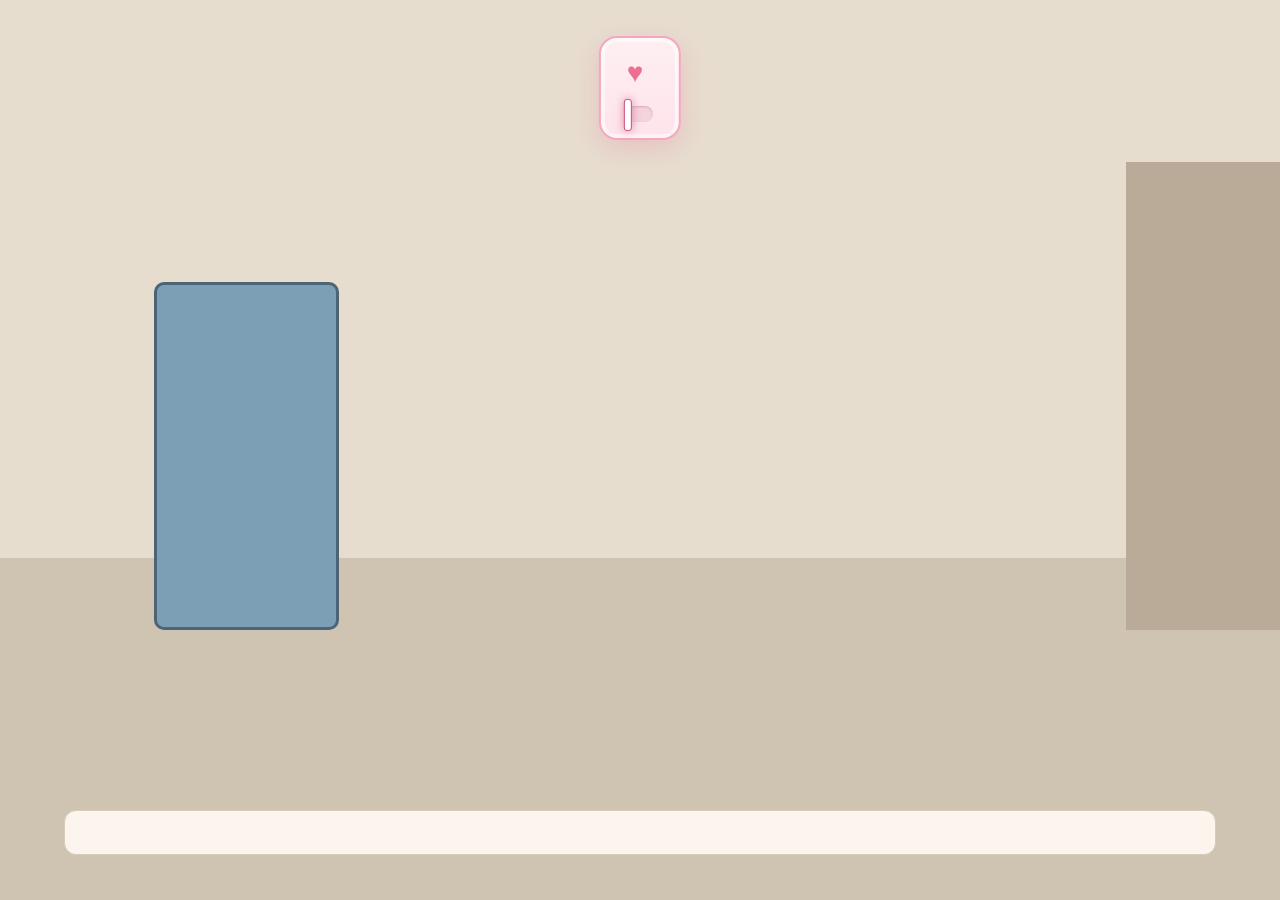
<file: src/plugin/coin-drop.html>
<!doctype html>
<html lang="zh-Hant"><head><meta charset="utf-8"><meta name="viewport" content="width=device-width,initial-scale=1">
<style>
html,body{margin:0;height:100%;overflow:hidden;font-family:"Noto Serif TC","Noto Sans TC",serif;background:#efe6d6;color:#2b2522}
#scene{position:absolute;inset:0;background:linear-gradient(#e7ddcf 0 62%,#cfc3b2 62%);background-size:cover;background-position:center}
#machine{position:absolute;left:12vw;bottom:30vh;width:14vw;height:38vh;background:#7d9fb6;border-radius:10px;border:3px solid #4b6577}
#corner{position:absolute;right:0;bottom:30vh;width:12vw;height:52vh;background:#b9ab98}
body.has-bg #machine,body.has-bg #corner{display:none}
#tap{position:absolute;inset:0}
#panel{position:absolute;left:5vw;right:5vw;bottom:5vh;padding:2.4vh 3vw;background:rgba(255,250,242,.92);border:1px solid #d8cbb8;border-radius:12px;font-size:clamp(17px,2.6vh,26px);line-height:1.7;pointer-events:none}
#hint{position:absolute;right:6vw;bottom:2vh;font-size:13px;color:#7a6d62;pointer-events:none}
/* 立繪：正常比例、站在地面上（畫面下緣），他從右邊轉角走進來 */
.actor{position:absolute;bottom:0;height:74vh;aspect-ratio:2/3;translate:-50% 0;pointer-events:none;transform-origin:50% 100%}
.actor img{height:100%;width:auto;display:block;margin:0 auto;filter:drop-shadow(0 6px 12px rgb(0 0 0/.18))}
#lin{left:15vw;bottom:3vh;height:70vh}   /* 全身站姿，站在販賣機左邊，不擋住背景的販賣機 */
#him{left:100vw;bottom:3vh;height:70vh}   /* 全身走路圖（有腳），跟她同一個比例尺；scale 決定遠近 */
#him.walking img{animation:step .6s ease-in-out infinite;transform-origin:50% 100%}
@keyframes step{0%,100%{translate:0 0;rotate:-1.2deg}25%{translate:0 -1.1vh}50%{translate:0 0;rotate:1.2deg}75%{translate:0 -1.1vh}}
/* 零錢：從她手的位置掉下去，彈兩下滾向他 */
.coin{position:absolute;left:17vw;bottom:42vh;width:5vh;height:5vh;background-size:contain;background-repeat:no-repeat;background-position:center;border-radius:50%;background:radial-gradient(circle at 35% 35%,#fff3c0,#d8b64a 55%,#9c7f22);box-shadow:0 1px 2px rgb(0 0 0/.35);opacity:0;pointer-events:none}
.coin.drop{opacity:1;animation:fall 1.25s cubic-bezier(.35,0,.6,1) forwards}
.coin.c2.drop{animation-delay:.08s;left:18vw;--end:30vw}
.coin.c3.drop{animation-delay:.16s;left:16.5vw;--end:14vw}
@keyframes fall{0%{translate:0 0;rotate:0deg}45%{translate:2vw 36vh;rotate:240deg}60%{translate:5vw 31vh;rotate:330deg}75%{translate:8vw 36vh;rotate:420deg}85%{translate:10vw 34.5vh;rotate:470deg}100%{translate:var(--end,22vw) 36vh;rotate:720deg}}
@media (prefers-reduced-motion:reduce){.coin.drop{animation-duration:.01s}#him.walking img{animation:none}}
#guide{position:absolute;left:50%;top:4vh;translate:-50% 0;max-width:min(82vw,720px);padding:14px 26px 12px;border-radius:18px;
  background:linear-gradient(180deg,rgba(255,240,244,.95),rgba(255,228,236,.95));border:2px solid #f4a7bd;color:#8a3555;
  font:600 clamp(18px,3.1vh,29px)/1.5 "Noto Sans TC",sans-serif;text-align:center;pointer-events:none;
  box-shadow:0 8px 26px rgba(232,120,155,.28),inset 0 0 0 4px rgba(255,255,255,.55);animation:breathe 3.2s ease-in-out infinite}
#guideText::before{content:"♥";color:#ef6f93;margin-right:.35em;display:inline-block}
/* 咚咚、咚咚：每一拍兩下縮放，週期＝60/心跳 秒 */
/* 太早：呼吸燈，還沒亂跳 */
@keyframes breathe{0%,100%{scale:1;box-shadow:0 8px 26px rgba(232,120,155,.22),inset 0 0 0 4px rgba(255,255,255,.55)}50%{scale:1.015;box-shadow:0 8px 34px rgba(239,111,147,.45),inset 0 0 0 4px rgba(255,255,255,.55)}}
body[data-state="window"] #guide,body[data-state="late"] #guide{animation:thump var(--beat,.5s) ease-out infinite}
@keyframes thump{0%{scale:1}12%{scale:1.06}24%{scale:1}36%{scale:1.04}50%,100%{scale:1}}
body[data-state="ok"] #guide{opacity:0;transition:opacity .3s}
body[data-state="late"] #guide{opacity:.35;transition:opacity .3s}   /* 他走太近時不擋臉 */
@media (prefers-reduced-motion:reduce){#guide{animation:none}}
#meter{position:relative;display:flex;height:16px;margin:12px 0 4px;border-radius:999px;overflow:visible;background:#f3d3dd;box-shadow:inset 0 1px 2px rgba(138,53,85,.25)}
#meter span{display:block;height:100%}
#meter .early{background:#f6dbe3;border-radius:999px 0 0 999px}
#meter .ok{background:linear-gradient(90deg,#ff9bb8,#ff7aa2);box-shadow:0 0 12px rgba(255,122,162,.75)}
#meter .late{background:#c46a8a;border-radius:0 999px 999px 0}
#needle{position:absolute;top:-7px;width:6px;height:30px;margin-left:-3px;border-radius:3px;background:#fff;border:1px solid #c94f78;box-shadow:0 0 8px rgba(201,79,120,.6);left:0}
#labels{display:flex;font-size:clamp(13px,1.9vh,17px);font-weight:600;color:#a14a6b}
#labels span{text-align:center}
/* 走路與抓時機時收起對話框，讓兩人站回畫面底部、放大 */
#panel{transition:opacity .25s}
body[data-state="wait"] #panel,body[data-state="window"] #panel,body[data-state="late"] #panel,body[data-state="ok"] #panel{opacity:0}
#lin{position:absolute}
#lin img.top{position:absolute;left:0;right:0;top:0;margin:0 auto;opacity:0}
</style></head>
<body data-state="intro">
<div id="scene"></div><div id="machine"></div><div id="corner"></div>
<div id="lin" class="actor"></div><div id="him" class="actor"></div>
<div class="coin c1"></div><div class="coin c2"></div><div class="coin c3"></div>
<div id="tap"></div>
<div id="panel"><span id="msg"></span></div>
<div id="guide" role="note"><span id="guideText"></span><div id="meter" aria-hidden="true"><span class="early"></span><span class="ok"></span><span class="late"></span><i id="needle"></i></div><div id="labels" aria-hidden="true"><span></span><span></span><span></span></div></div>
<script src="common.js"></script>
<script>
var S = {}, t0 = 0, raf = 0, tries = 0, bpm = 120;
var msg = document.getElementById('msg'), him = document.getElementById('him'), coins = document.querySelectorAll('.coin');
function drop(on) { coins.forEach(function (c) { c.classList.remove('drop'); if (on) { void c.offsetWidth; c.classList.add('drop'); } }); }
/* 表情淡入：上層新圖 0.8 秒淡入，完成後換到底層 */
function linFace(u) {
  var box = document.getElementById('lin');
  if (!u || box.dataset.face === u) return;
  box.dataset.face = u;
  var base = box.querySelector('img.base'), top = box.querySelector('img.top');
  if (!base) return;
  top.style.transition = 'none'; top.style.opacity = '0'; top.src = u;
  requestAnimationFrame(function () { top.style.transition = 'opacity .8s ease'; top.style.opacity = '1'; });
  clearTimeout(linFace.t); linFace.t = setTimeout(function () { base.src = u; top.style.transition = 'none'; top.style.opacity = '0'; }, 900);
}
function state(s) {
  if (document.body.dataset.state !== s) {
    if (s === 'wait') linFace(S.linCalm);
    if (s === 'window' || s === 'late') linFace(S.linShy);   /* 他走到剛好那段：她害羞起來 */
  }
  document.body.dataset.state = s;
}
function cur() { return document.body.dataset.state; }
function start() {
  drop(false); document.getElementById('needle').style.left = '0%'; him.style.left = '100vw'; him.style.scale = '0.95'; him.classList.add('walking'); msg.textContent = S.intro; t0 = performance.now(); state('wait');
  raf = requestAnimationFrame(tick);
}
function tick() {
  var t = performance.now() - t0;
  if (t < S.appear) state('wait');
  else if (t < S.appear + S.window) state('window');
  else if (t < S.arrive) state('late');
  else { fail(S.lateText); return; }
  document.getElementById('needle').style.left = (100 * Math.min(t, S.arrive) / S.arrive) + '%';
  /* 從背景右側體育館旁小徑的遠端走出來（右側中間高度、很小），沿著小徑往左下走到畫面中間前景 */
  /* 從右側慢慢走進來：腳貼著地面、大小不變，只有水平移動＋走路起伏 */
  var walk = Math.max(0, Math.min(1, t / S.arrive));
  him.style.left = (100 - walk * 42) + 'vw';
  him.style.scale = String(0.95 + walk * 0.33);   /* 由遠而近變大；「剛好」那段約 1.1 倍，比她高一點（他是男生） */
  var b = Math.round(120 + walk * 40); if (b !== bpm) { bpm = b; L.set('bpm', b); document.getElementById('guide').style.setProperty('--beat', (60 / b) + 's'); }
  raf = requestAnimationFrame(tick);
}
function fail(text) { cancelAnimationFrame(raf); him.classList.remove('walking'); tries += 1; L.set('coin_tries', tries); state('retry'); msg.textContent = text; }
L.press(function () {
  var s = cur();
  if (s === 'intro' || s === 'retry') { start(); return; }
  if (s === 'wait') { drop(true); fail(S.earlyText); return; }
  if (s === 'late') { fail(S.lateText); return; }
  if (s === 'window') {
    cancelAnimationFrame(raf); him.classList.remove('walking'); tries += 1; L.set('coin_tries', tries); state('ok');
    drop(true); L.set('coin_ok', true);
    linFace(S.linHappy);   /* 他看到了：她鬆一口氣、偷偷開心 */
    setTimeout(function () { L.done(); }, 2200);
  }
});
L.onInit(function (values) {
  S = L.script(); document.getElementById('guideText').textContent = S.guide || ''; S.appear = S.appear || 2000; S.window = S.window || 2000; S.arrive = S.arrive || 6500;
  tries = Number(L.get('coin_tries', 0)) || 0;
  var parts = [S.appear, S.window, S.arrive - S.appear - S.window];
  ['early', 'ok', 'late'].forEach(function (k, i) { document.querySelector('#meter .' + k).style.flex = String(parts[i]); });
  var lab = document.querySelectorAll('#labels span');
  (S.labels || []).forEach(function (t, i) { lab[i].textContent = t; lab[i].style.flex = String(parts[i]); });
  if (values.bg) { document.getElementById('scene').style.backgroundImage = 'url("' + values.bg + '")'; document.body.classList.add('has-bg'); }
  function portrait(el, url) { if (!url) return; var im = document.createElement('img'); im.src = url; im.alt = ''; el.appendChild(im); }
  (function () {   /* 她：底層＋淡入用的上層 */
    var box = document.getElementById('lin'); if (!values.linImg) return;
    ['base', 'top'].forEach(function (c) { var im = document.createElement('img'); im.className = c; im.alt = ''; im.src = values.linImg; box.appendChild(im); });
    box.dataset.face = values.linImg;
  })();
  S.linCalm = values.linImg; S.linShy = values.linShyImg; S.linHappy = values.linHappyImg;
  [S.linShy, S.linHappy].forEach(function (u) { if (u) { var pre = new Image(); pre.src = u; } });
  portrait(him, values.himImg);
  if (values.coinImg) coins.forEach(function (c) { c.style.background = 'url("' + values.coinImg + '") center/contain no-repeat'; c.style.boxShadow = 'none'; c.style.borderRadius = '0'; });
  msg.textContent = S.intro;
});
</script>
</body></html>
</file>
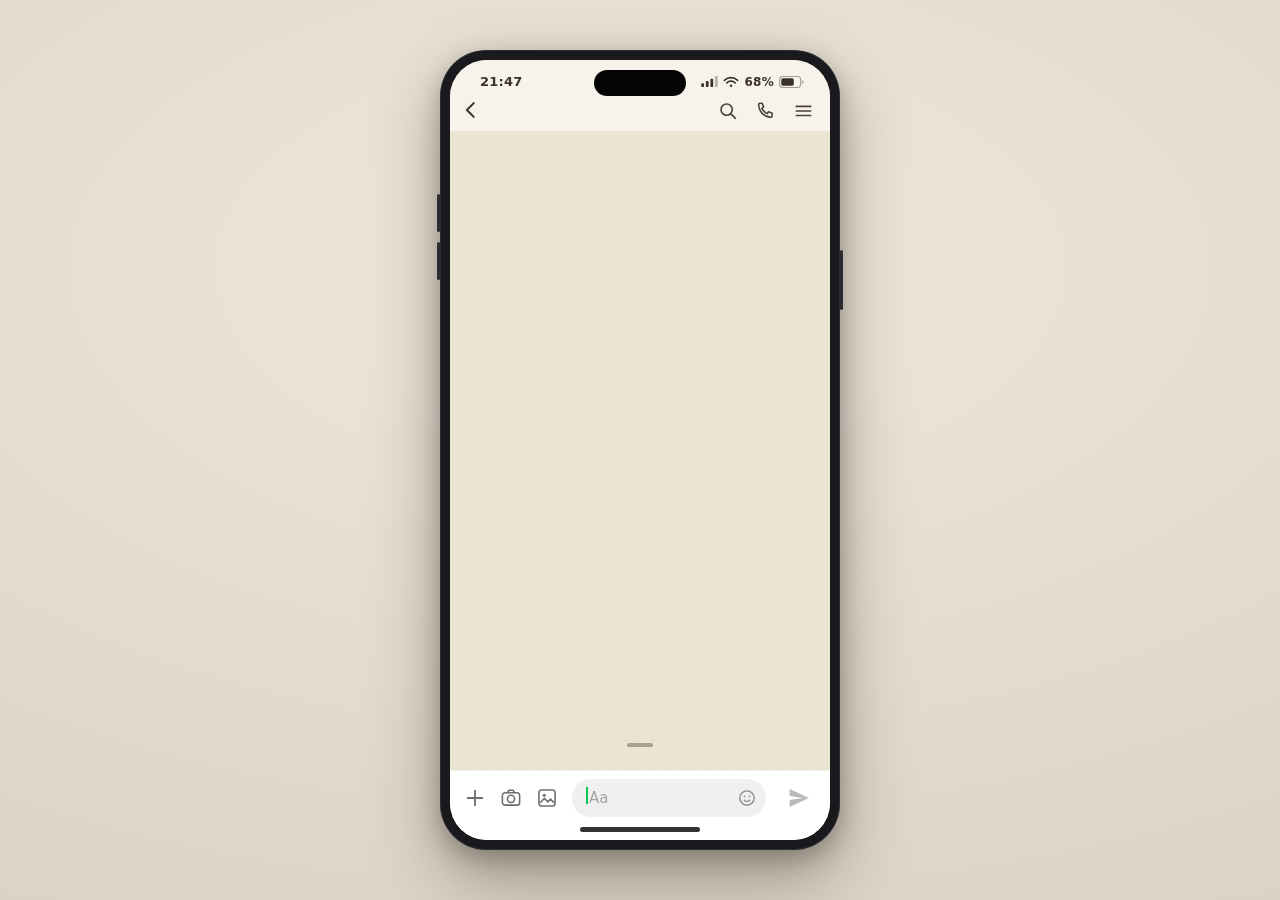
<file: src/plugin/drafts.html>
<!doctype html>
<html lang="zh-Hant"><head><meta charset="utf-8"><meta name="viewport" content="width=device-width,initial-scale=1,viewport-fit=cover">
<style>
/* 仿 LINE 一對一聊天室（樣式取自 line-chat-maker 的 real／memo 皮）。單檔、無外部資源。 */
:root{--wall:#ece4d3;--bar:#f7f3ea;--barfg:#3b3127;--meta:#a08d74;--me:#8de055;--you:#fff;--accent:#06c755}
html,body{margin:0;height:100%;overflow:hidden}
body{background:radial-gradient(120% 90% at 50% 30%,#efe8dc,#d9d0c1);font-family:-apple-system,BlinkMacSystemFont,"Segoe UI","Noto Sans TC","Microsoft JhengHei",system-ui,sans-serif;color:#1c1917;-webkit-font-smoothing:antialiased}
#tap{display:none}

/* 桌機：置中的真手機外框 */
#phone{position:absolute;left:50%;top:50%;translate:-50% -50%;height:min(94vh,800px);aspect-ratio:9/18;max-width:94vw;background:#1a1a1e;border-radius:46px;padding:10px;box-sizing:border-box;box-shadow:0 30px 70px rgb(40 30 20/.35),0 8px 24px rgb(0 0 0/.25),0 0 0 1px rgb(255 255 255/.08) inset}
.sbtn{position:absolute;width:3px;background:#2a2a30;border-radius:2px}
.vol1{left:-3px;top:18%;height:38px}.vol2{left:-3px;top:calc(18% + 48px);height:38px}.pwr{right:-3px;top:25%;height:60px}
.island{position:absolute;left:50%;top:20px;translate:-50% 0;width:92px;height:26px;border-radius:14px;background:#050506;z-index:5}
#screen{position:relative;height:100%;border-radius:37px;overflow:hidden;display:flex;flex-direction:column;background:var(--wall)}

/* 手機直向：整個畫面就是手機 */
@media (max-width:560px) and (orientation:portrait){
  #phone{inset:0;translate:none;left:0;top:0;width:100%;height:100%;max-width:none;aspect-ratio:auto;padding:0;border-radius:0;box-shadow:none;background:var(--bar)}
  .sbtn,.island{display:none}
  #screen{border-radius:0}
}

/* 狀態列 */
.statusbar{display:flex;align-items:center;justify-content:space-between;background:var(--bar);color:var(--barfg);font-size:13px;font-weight:600;padding:14px 26px 4px 30px;letter-spacing:.02em}
.sicons{display:inline-flex;align-items:center;gap:5px}
.batt-text{font-size:12px;font-weight:600}
/* 直向全螢幕：播放器頂端有自己的按鈕（約 0–75px），狀態列往下讓，標題列才點得到 */
@media (max-width:560px) and (orientation:portrait){.statusbar{padding:max(52px,env(safe-area-inset-top)) 22px 10px 26px;font-size:15px}}

/* 聊天室標題列 */
#head{display:flex;align-items:center;gap:10px;background:var(--bar);color:var(--barfg);padding:6px 16px 10px 10px;border-bottom:1px solid rgb(0 0 0/.06);cursor:default;user-select:none}
#head .back{width:22px;height:22px;flex:none}
#head .htitle{flex:1;min-width:0;font-size:17px;font-weight:700;white-space:nowrap;overflow:hidden;text-overflow:ellipsis}
#head .hicons{display:inline-flex;align-items:center;gap:17px;opacity:.9}

/* 對話區：數值照 line-chat-maker（real 皮）量出來的，1rem=16px
   換人 9.6px、同一人連續 5.6px（9.6 − 4）、頭像 36px 下移 2px、頭像到泡泡 8px、
   泡泡內距 6.4/12.8、字 14.4/21.6、說話者那側上角 4px 其餘 16px（LINE 現行版無尾巴）、
   時間 11.2px 貼泡泡底、離泡泡 5.6px、已讀在時間上一行、日期膠囊上下 11.2px */
#chat{flex:1;min-height:0;overflow:hidden;display:flex;flex-direction:column;justify-content:flex-end;padding:16px 16px 8px;background-color:var(--wall);background-image:radial-gradient(rgb(120 100 70/.07) 1px,transparent 1.2px);background-size:14px 14px}
.date{text-align:center;margin:11.2px 0}
.date span{display:inline-block;font-size:11.52px;line-height:1.6;color:#fbf6ec;background:rgb(107 90 68/.5);border-radius:999px;padding:1.92px 12.8px}
.row{display:flex;align-items:flex-start;gap:8px;margin-bottom:9.6px}
.row.cont{margin-top:-4px;padding-left:44px}
.row .av{width:36px;height:36px;margin-top:2px;border-radius:50%;flex:none;position:relative;overflow:hidden;background:#cfd8e3;color:#fff;font-size:15px;font-weight:700;display:flex;align-items:center;justify-content:center}
.row .av img{position:absolute;inset:0;width:100%;height:100%;object-fit:cover;object-position:45% 30%;transform:scale(1.75);transform-origin:47% 33%}   /* 正方形大頭貼，放大對準臉 */
.row .col{min-width:0;flex:1}
.me{display:block}
.brow{display:flex;align-items:flex-end}
.me .brow{justify-content:flex-end}
.meta{display:flex;flex-direction:column;flex:none;font-size:11.2px;line-height:1.6;color:var(--meta);white-space:nowrap}
.you .meta{margin-left:5.6px;align-items:flex-start}
.me .meta{margin-right:5.6px;align-items:flex-end}
.read{opacity:0;transition:opacity .3s}
.read.on{opacity:1}
.msgtxt,.bubble{display:inline-block;min-width:0;max-width:calc(100% - 50px);padding:6.4px 12.8px;font-size:14.4px;line-height:1.5;color:#1c1917;white-space:pre-wrap;word-break:break-word}
.msgtxt{background:var(--you);border-radius:4px 16px 16px 16px}
.bubble{background:var(--me);border-radius:16px 4px 16px 16px;animation:pop .4s cubic-bezier(.2,1.4,.35,1);transform-origin:100% 0}
@keyframes pop{from{scale:.6;opacity:0}}

/* 輸入列 */
#bar{display:flex;align-items:flex-end;gap:14px;background:#fff;color:#6d6d6d;padding:8px 12px 8px 14px;border-top:1px solid rgb(0 0 0/.05)}
#bar .ic{flex:none;margin-bottom:8px;transition:opacity .2s,width .2s}
#bar .plus{width:22px;height:22px}
#bar .chev{display:none;width:20px;height:20px}
#bar.typing .cam,#bar.typing .gal{display:none}
#bar.typing .chev{display:block}
#inbox{flex:1;min-width:0;position:relative;display:flex;align-items:center;background:#f1f0ee;border-radius:19px;min-height:38px;padding:6px 36px 6px 14px;box-sizing:border-box}
#draft{font-size:15px;line-height:1.5;color:#222;white-space:pre-wrap;word-break:break-word;min-height:1.5em}
#draft:empty::before{content:'Aa';color:#a3a3a3}
#draft::after{content:'';display:inline-block;width:2px;height:1.15em;margin-left:1px;vertical-align:-.2em;background:var(--accent);animation:blink 1s steps(1) infinite}
#draft:empty{display:flex;flex-direction:row-reverse;justify-content:flex-end}
#draft:empty::after{margin:0 1px 0 0}
@keyframes blink{50%{opacity:0}}
#inbox .smile{position:absolute;right:9px;bottom:9px;width:20px;height:20px;color:#8d8d8d}
#send{flex:none;width:38px;height:38px;border:0;padding:0;border-radius:50%;background:transparent;color:var(--accent);display:flex;align-items:center;justify-content:center;cursor:pointer;-webkit-tap-highlight-color:transparent}
#send svg{width:26px;height:26px}
#send[disabled]{color:#b9b9b9;cursor:default}
#send:not([disabled]){animation:nudge 1.4s ease-in-out infinite}
@keyframes nudge{0%,100%{box-shadow:0 0 0 0 rgb(6 199 85/.35)}50%{box-shadow:0 0 0 7px rgb(6 199 85/0)}}
#send:not([disabled]):focus-visible{outline:2px solid var(--accent);outline-offset:2px}
.homebar{background:#fff;padding:2px 0 8px;text-align:center;line-height:0}
.homebar span{display:inline-block;width:120px;height:5px;border-radius:999px;background:rgb(0 0 0/.8)}
@media (max-width:560px) and (orientation:portrait){.homebar{padding-bottom:calc(6px + env(safe-area-inset-bottom))}}
</style></head>
<body data-round="0">
<div id="tap"></div>
<div id="phone">
  <div class="sbtn vol1"></div><div class="sbtn vol2"></div><div class="sbtn pwr"></div>
  <div class="island"></div>
  <div id="screen">
    <div class="statusbar">
      <span id="clock">21:47</span>
      <span class="sicons">
        <svg viewBox="0 0 18 12" width="17" height="11" fill="currentColor" aria-hidden="true"><rect x="0" y="8" width="3" height="4" rx=".8"/><rect x="5" y="5.5" width="3" height="6.5" rx=".8"/><rect x="10" y="3" width="3" height="9" rx=".8"/><rect x="15" y="0" width="3" height="12" rx=".8" opacity=".35"/></svg>
        <svg viewBox="0 0 24 18" width="16" height="12" fill="none" stroke="currentColor" stroke-width="2.4" stroke-linecap="round" aria-hidden="true"><path d="M2 6.5a14.5 14.5 0 0 1 20 0"/><path d="M5.6 10.2a9.4 9.4 0 0 1 12.8 0"/><circle cx="12" cy="14.6" r="1.9" fill="currentColor" stroke="none"/></svg>
        <span class="batt-text">68%</span>
        <svg viewBox="0 0 27 13" width="25" height="12" aria-hidden="true"><rect x=".6" y=".6" width="22.8" height="11.8" rx="3.4" fill="none" stroke="currentColor" stroke-width="1.2" opacity=".45"/><rect x="2.4" y="2.4" width="13.6" height="8.2" rx="1.8" fill="currentColor"/><path d="M25 4.4v4.2a2.2 2.2 0 0 0 0-4.2z" fill="currentColor" opacity=".45"/></svg>
      </span>
    </div>
    <div id="head">
      <svg class="back" viewBox="0 0 24 24" fill="none" stroke="currentColor" stroke-width="2.2" stroke-linecap="round" stroke-linejoin="round" aria-hidden="true"><path d="M15 4.5 7.5 12l7.5 7.5"/></svg>
      <span class="htitle" id="to"></span>
      <span class="hicons">
        <svg viewBox="0 0 24 24" width="21" height="21" fill="none" stroke="currentColor" stroke-width="1.9" aria-hidden="true"><circle cx="11" cy="11" r="6.4"/><path d="M15.8 15.8 21 21" stroke-linecap="round"/></svg>
        <svg viewBox="0 0 24 24" width="21" height="21" fill="none" stroke="currentColor" stroke-width="1.8" stroke-linejoin="round" aria-hidden="true"><path d="M5.2 3.8h3l1.7 4-2.1 1.7a13.4 13.4 0 0 0 6.1 6.1l1.7-2.1 4 1.7v3a1.6 1.6 0 0 1-1.7 1.6C10.3 19.3 4.7 13.7 4.2 5.4a1.6 1.6 0 0 1 1-1.6z"/></svg>
        <svg viewBox="0 0 24 24" width="21" height="21" fill="currentColor" aria-hidden="true"><path d="M3 6.4h18v1.9H3zm0 5.2h18v1.9H3zm0 5.2h18v1.9H3z"/></svg>
      </span>
    </div>
    <div id="chat">
      <div class="date"><span id="date"></span></div>
      <div id="history"></div>
      <div id="sent"></div>
    </div>
    <div id="bar">
      <svg class="ic plus" viewBox="0 0 24 24" fill="none" stroke="currentColor" stroke-width="2" stroke-linecap="round" aria-hidden="true"><path d="M12 4v16M4 12h16"/></svg>
      <svg class="ic cam" viewBox="0 0 24 24" width="22" height="22" fill="none" stroke="currentColor" stroke-width="1.7" aria-hidden="true"><rect x="2.6" y="6.2" width="18.8" height="13.6" rx="3"/><circle cx="12" cy="13" r="3.9"/><path d="M8.2 6.2 9.7 3.6h4.6l1.5 2.6"/></svg>
      <svg class="ic gal" viewBox="0 0 24 24" width="22" height="22" fill="none" stroke="currentColor" stroke-width="1.7" aria-hidden="true"><rect x="3.2" y="3.2" width="17.6" height="17.6" rx="3"/><circle cx="9" cy="9" r="1.7" fill="currentColor" stroke="none"/><path d="M4.4 17.2l4.8-4.8 3.8 3.8 2.9-2.9 3.7 3.7"/></svg>
      <svg class="ic chev" viewBox="0 0 24 24" fill="none" stroke="currentColor" stroke-width="2.2" stroke-linecap="round" stroke-linejoin="round" aria-hidden="true"><path d="M9 5l7 7-7 7"/></svg>
      <div id="inbox">
        <div id="draft"></div>
        <svg class="smile" viewBox="0 0 24 24" fill="none" stroke="currentColor" stroke-width="1.7" aria-hidden="true"><circle cx="12" cy="12" r="8.6"/><circle cx="9" cy="10" r="1.1" fill="currentColor" stroke="none"/><circle cx="15" cy="10" r="1.1" fill="currentColor" stroke="none"/><path d="M8.4 14.2c.9 1.4 2.1 2.1 3.6 2.1s2.7-.7 3.6-2.1"/></svg>
      </div>
      <button id="send" disabled><svg viewBox="0 0 24 24" fill="currentColor" aria-hidden="true"><path d="M3.4 20.4 21 12 3.4 3.6l-.01 6.53L15.6 12 3.39 13.87z"/></svg></button>
    </div>
    <div class="homebar"><span></span></div>
  </div>
</div>
<script src="common.js"></script>
<script>
var S = {}, n = 0, draft = document.getElementById('draft'), send = document.getElementById('send'), bar = document.getElementById('bar');
function el(tag, cls, txt) { var e = document.createElement(tag); if (cls) e.className = cls; if (txt != null) e.textContent = txt; return e; }
function setDraft(t) { draft.textContent = t; bar.classList.toggle('typing', !!t); }
function type(t, done) { var i = 0; setDraft(''); (function step() { setDraft(t.slice(0, ++i)); if (i < t.length) setTimeout(step, 70); else done(); })(); }
function erase(done) { (function step() { setDraft(draft.textContent.slice(0, -1)); if (draft.textContent) setTimeout(step, 45); else done(); })(); }
function next() { send.disabled = true; type(S.drafts[n], function () { send.disabled = false; }); }
function avatar(src) {
  var av = el('div', 'av', (S.to || '').slice(0, 1));
  if (src) { var img = new Image(); img.alt = ''; img.onload = function () { av.textContent = ''; av.appendChild(img); }; img.src = src; }
  return av;
}
send.onclick = function () {
  send.disabled = true;
  if (n < S.drafts.length - 1) {
    setTimeout(function () { erase(function () { n += 1; document.body.dataset.round = String(n); next(); }); }, 800);
    return;
  }
  var row = el('div', 'row me'), brow = el('div', 'brow'), meta = el('div', 'meta'), read = el('span', 'read', S.readLabel || '已讀');
  meta.appendChild(read); meta.appendChild(el('span', '', S.sentTime || ''));
  var b = el('div', 'bubble', draft.textContent);
  brow.appendChild(meta); brow.appendChild(b); row.appendChild(brow);
  document.getElementById('sent').appendChild(row); setDraft('');
  setTimeout(function () { read.classList.add('on'); }, 800);
  L.set('drafted', true);
  setTimeout(function () { L.done(); }, 1200);
};
L.press(function () { if (!send.disabled) send.click(); });
L.onInit(function (values) {
  S = L.script();
  send.setAttribute('aria-label', S.sendLabel || '送出'); send.title = S.sendLabel || '送出';
  document.getElementById('to').textContent = S.to || '';
  if (S.clock) document.getElementById('clock').textContent = S.clock;
  document.getElementById('date').textContent = S.dateLabel || '';
  var hist = document.getElementById('history');
  (S.history || []).forEach(function (t, i) {
    var row = el('div', 'row you' + (i ? ' cont' : '')), col = el('div', 'col'), brow = el('div', 'brow'), meta = el('div', 'meta');
    if (!i) row.appendChild(avatar(values && values.avatar));
    brow.appendChild(el('div', 'msgtxt', t));
    meta.appendChild(el('span', '', S.historyTime || '')); brow.appendChild(meta);
    col.appendChild(brow); row.appendChild(col); hist.appendChild(row);
  });
  next();
});
</script>
</body></html>
</file>
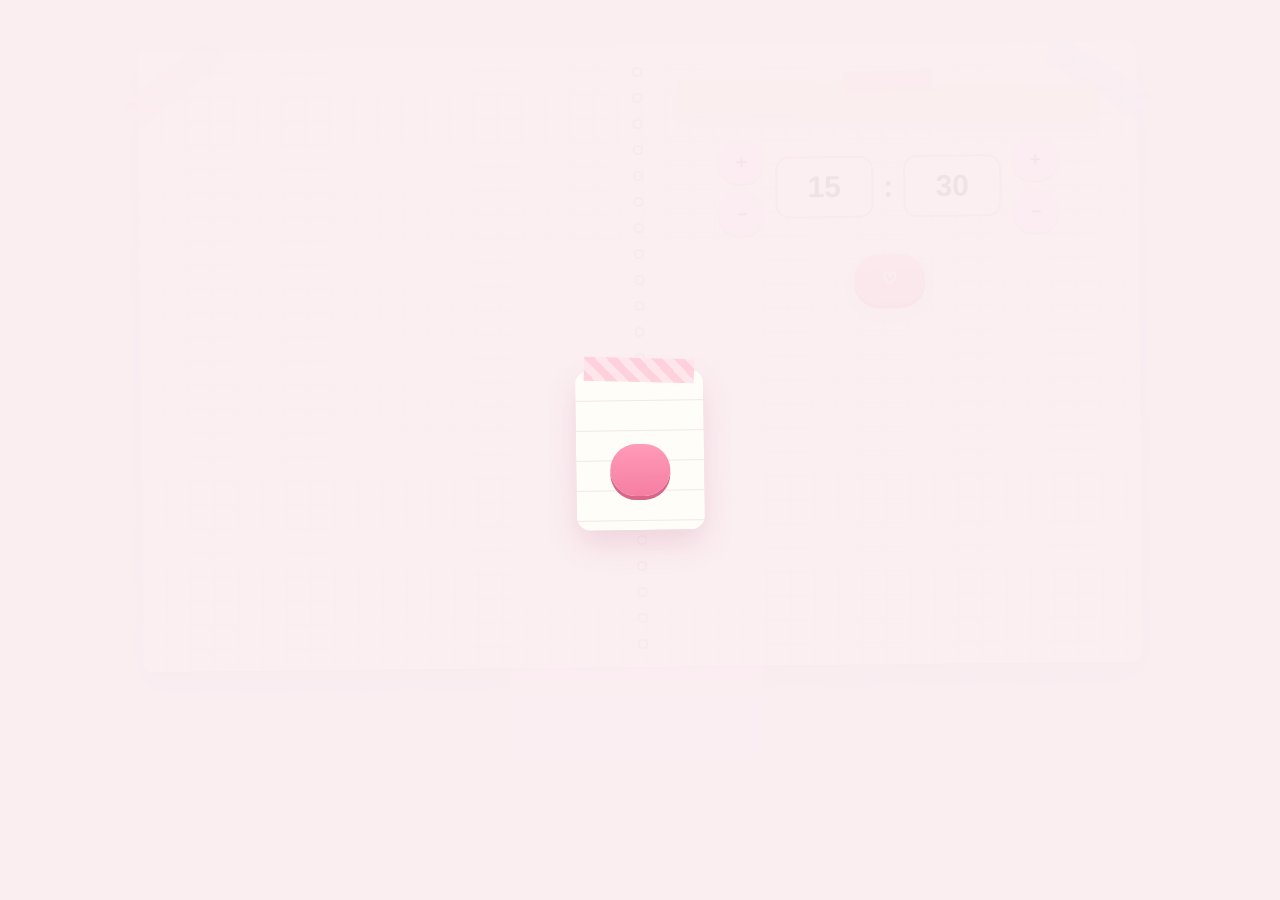
<file: src/plugin/notebook.html>
<!doctype html>
<html lang="zh-Hant"><head><meta charset="utf-8"><meta name="viewport" content="width=device-width,initial-scale=1">
<style>
/* 少女的筆記本：方格紙、線圈、紙膠帶、便利貼、螢光筆、塗鴉貼紙 */
html,body{margin:0;height:100%;overflow:auto;font-family:"Noto Sans TC","Noto Serif TC",sans-serif;color:#4a3640;
  background:#fbeff2;background-image:radial-gradient(#f3d6de 1.2px,transparent 1.4px);background-size:22px 22px}
#book{position:relative;max-width:1000px;margin:5vh auto;display:grid;grid-template-columns:1fr 1fr;rotate:-.6deg;
  background-color:#fffdf8;background-image:linear-gradient(#f2e7ea 1px,transparent 1px),linear-gradient(90deg,#f2e7ea 1px,transparent 1px);background-size:24px 24px;
  border-radius:6px 14px 14px 6px;box-shadow:0 14px 30px rgba(196,106,138,.18),0 2px 0 #ead9de}
#book::before{content:"";position:absolute;left:50%;top:14px;bottom:14px;width:18px;margin-left:-9px;
  background:radial-gradient(circle at 50% 50%,#fff 3px,#c9a9b5 3.5px,#c9a9b5 5px,transparent 5.5px) 0 0/18px 26px repeat-y}
.tape{position:absolute;width:110px;height:28px;opacity:.85;box-shadow:0 1px 2px rgba(0,0,0,.08)}
.tape.a{left:-18px;top:18px;rotate:-38deg;background:repeating-linear-gradient(45deg,#ffd1dc 0 8px,#ffe6ec 8px 16px)}
.tape.b{right:-16px;top:22px;rotate:34deg;background:repeating-linear-gradient(-45deg,#cfe8ff 0 8px,#e7f3ff 8px 16px)}
#book>section{position:relative;padding:34px 40px 30px;min-height:62vh}
h2{display:inline-block;margin:0 0 18px;font-size:22px;letter-spacing:.06em;background:linear-gradient(transparent 58%,#ffc4d3 58% 92%,transparent 92%);padding:0 4px}
ul{list-style:none;padding:0;margin:0}
#clues li{position:relative;margin:0 0 14px;padding:10px 12px 10px 44px;font-size:16px;line-height:1.75;background:rgba(255,255,255,.75);border-radius:10px;border:1px dashed #e7bccb}
#clues li::before{content:counter(c);counter-increment:c;position:absolute;left:10px;top:10px;width:24px;height:24px;border-radius:50%;
  background:#ff9bb8;color:#fff;font:700 14px/24px "Noto Sans TC",sans-serif;text-align:center;box-shadow:0 2px 0 #e7809f}
#clues{counter-reset:c}
#crossed{margin-top:8px;display:flex;flex-wrap:wrap;gap:6px 14px}
#crossed li{font:600 17px "Noto Sans TC",sans-serif;color:#d0577d;text-decoration:line-through wavy #d0577d}
.note{position:relative;background:#fff6b8;padding:18px 20px 16px;rotate:1.2deg;box-shadow:0 8px 16px rgba(160,130,40,.18);margin:6px 0 22px}
.note::before{content:"";position:absolute;left:50%;top:-12px;width:90px;height:22px;margin-left:-45px;background:rgba(255,196,211,.75);rotate:-3deg}
.q{font-size:18px;line-height:1.8;margin:0}
.time{display:flex;align-items:center;justify-content:center;gap:10px;font:700 30px "Noto Sans TC",sans-serif;color:#4a3640}
.time input{width:3em;min-height:56px;font:inherit;text-align:center;border:2px solid #f0a9be;border-radius:14px;background:#fff;color:#4a3640}
.time input:focus-visible{outline:3px solid #ffc4d3;outline-offset:2px}
.step{display:flex;flex-direction:column;gap:8px}
.step button{min-height:44px;min-width:48px;border:0;border-radius:999px;background:#ffe1ea;color:#b84a72;font:700 18px "Noto Sans TC",sans-serif;cursor:pointer;box-shadow:0 2px 0 #f3b8c9;transition:scale .15s}
.step button:active{scale:.94}
#submit{display:block;margin:20px auto 0;min-height:50px;padding:0 28px;font:700 17px "Noto Sans TC",sans-serif;border:0;border-radius:999px;
  background:linear-gradient(180deg,#ff9bb8,#f57ea2);color:#fff;cursor:pointer;box-shadow:0 4px 0 #d9658a,0 8px 18px rgba(245,126,162,.35);transition:scale .15s}
#submit::after{content:" ♡"}
#submit:active{scale:.96}
#msg{display:block;margin-top:16px;min-height:1.8em;font-size:17px;line-height:1.8;text-align:center;color:#b84a72}
.doodle{position:absolute;width:76px;height:auto;pointer-events:none;opacity:.95;filter:drop-shadow(0 1px 0 rgba(0,0,0,.06))}
#tap{display:none}
@media (max-width:640px){#book{grid-template-columns:1fr;margin:2vh 10px;rotate:0deg}#book::before{display:none}#book>section{min-height:auto;padding:28px 22px}.doodle{width:56px}}
#intro{position:fixed;inset:0;z-index:5;display:grid;place-items:center;background:rgba(251,239,242,.94);padding:24px;box-sizing:border-box}
#intro[hidden]{display:none}
#intro .card{position:relative;max-width:560px;background:#fffdf8;border-radius:14px;padding:30px 34px;box-shadow:0 14px 30px rgba(196,106,138,.2);text-align:center;rotate:-.8deg;
  background-image:linear-gradient(#f2e7ea 1px,transparent 1px);background-size:100% 30px}
#intro .card::before{content:"";position:absolute;left:50%;top:-12px;width:110px;height:24px;margin-left:-55px;background:repeating-linear-gradient(45deg,#ffd1dc 0 8px,#ffe6ec 8px 16px);rotate:2deg}
#intro h2{font-size:23px}
#intro p{font-size:17px;line-height:1.95;margin:0 0 22px;text-align:left}
#begin{min-height:52px;padding:0 30px;font:700 17px "Noto Sans TC",sans-serif;border:0;border-radius:999px;background:linear-gradient(180deg,#ff9bb8,#f57ea2);color:#fff;cursor:pointer;box-shadow:0 4px 0 #d9658a;transition:scale .15s}
#begin:active{scale:.96}
@media (prefers-reduced-motion:reduce){*{transition:none!important}}
.hw{display:block;max-width:100%;height:auto}
#title .hw{max-height:46px}
#title:has(.hw){background:none}
.sr{position:absolute;width:1px;height:1px;overflow:hidden;clip:rect(0 0 0 0);white-space:nowrap}
</style></head>
<body>
<div id="tap"></div>
<div id="intro" role="dialog"><div class="card"><h2 id="introTitle"></h2><p id="introText"></p><button id="begin"></button></div></div>
<div id="book"><i class="tape a"></i><i class="tape b"></i>
  <section id="left"><h2 id="title"></h2><ul id="clues"></ul><ul id="crossed"></ul></section>
  <section id="right">
    <div class="note"><p class="q" id="question"></p></div>
    <div class="time">
      <div class="step"><button data-k="hh" data-d="1" aria-label="時加一">＋</button><button data-k="hh" data-d="-1" aria-label="時減一">－</button></div>
      <input id="hh" inputmode="numeric" aria-label="時" value="15">:<input id="mm" inputmode="numeric" aria-label="分" value="30">
      <div class="step"><button data-k="mm" data-d="1" aria-label="分加一">＋</button><button data-k="mm" data-d="-1" aria-label="分減一">－</button></div>
    </div>
    <button id="submit"></button>
    <span id="msg"></span>
  </section>
</div>
<script src="common.js"></script>
<script>
var S = {}, tries = 0, solved = false;
var msg = document.getElementById('msg');
function pad(n) { return String(n).padStart(2, '0'); }
document.querySelectorAll('.step button').forEach(function (b) {
  b.onclick = function () {
    var el = document.getElementById(b.dataset.k), max = b.dataset.k === 'hh' ? 24 : 60;
    el.value = pad(((Number(el.value) || 0) + Number(b.dataset.d) + max) % max);
  };
});
document.getElementById('submit').onclick = function () {
  if (solved) return;
  var ans = pad(Number(document.getElementById('hh').value) || 0) + ':' + pad(Number(document.getElementById('mm').value) || 0);
  tries += 1; L.set('calc_tries', tries);
  if (String(S.answer).split('|').indexOf(ans) >= 0) {   /* 15:43（早一分鐘）或 15:44（剛好同時）都算對 */
    solved = true; L.set('calc_ok', true); msg.textContent = S.right;
    document.getElementById('submit').textContent = S.next;
    document.getElementById('submit').onclick = function () { L.done(); };
    return;
  }
  var li = document.createElement('li'); li.textContent = ans; document.getElementById('crossed').appendChild(li);
  msg.textContent = tries === 1 ? S.hint1 : S.hint2;
};
L.press(function () { if (solved) L.done(); });
L.onInit(function (values) {
  S = L.script(); tries = Number(L.get('calc_tries', 0)) || 0;
  /* 手寫字圖：有圖就顯示圖，文字留給螢幕閱讀器；沒有圖就顯示文字 */
  function hw(el, text, url) { el.textContent = ''; if (url) { var sr = document.createElement('span'); sr.className = 'sr'; sr.textContent = text; var im = document.createElement('img'); im.className = 'hw'; im.alt = ''; im.src = url; el.appendChild(sr); el.appendChild(im); } else el.textContent = text; }
  var hwClues = (values.hwClues || '').split(',');
  hw(document.getElementById('title'), S.title, values.hwTitle);
  document.getElementById('introTitle').textContent = S.title;
  document.getElementById('introText').textContent = S.intro || '';
  document.getElementById('begin').textContent = S.begin || '開始';
  document.getElementById('begin').onclick = function () { document.getElementById('intro').hidden = true; document.getElementById('hh').focus(); };
  hw(document.getElementById('question'), S.question, values.hwQuestion);
  document.getElementById('submit').textContent = S.submit;
  var spots = [['left', 'right:18px;bottom:14px'], ['right', 'right:22px;top:18px'], ['left', 'right:28px;top:26px'], ['right', 'left:26px;bottom:10px']];   /* 愛心放標題旁，不壓到劃掉的答案 */
  (values.doodles || '').split(',').filter(Boolean).forEach(function (u, i) {
    if (!spots[i]) return; var im = document.createElement('img'); im.className = 'doodle'; im.alt = ''; im.src = u;
    im.style.cssText = spots[i][1] + ';rotate:' + ((i % 2 ? 1 : -1) * (6 + i * 3)) + 'deg'; document.getElementById(spots[i][0]).appendChild(im);
  });
  var ul = document.getElementById('clues');
  S.clues.forEach(function (c, i) {
    if (L.get(c.var, false) !== true && L.get(c.var, false) !== 'true') return;
    var li = document.createElement('li'); hw(li, c.text, hwClues[i]); ul.appendChild(li);
  });
});
</script>
</body></html>
</file>
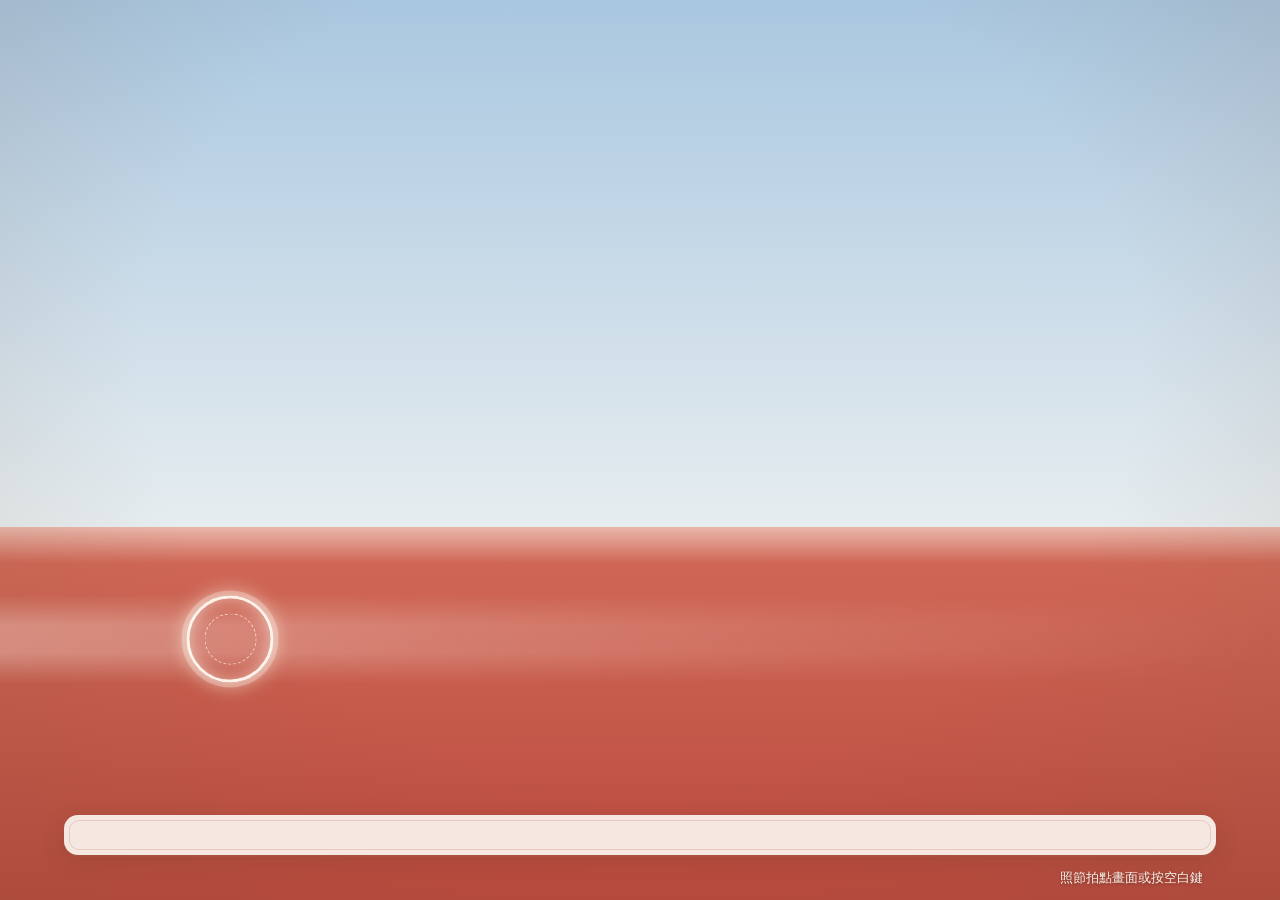
<file: src/plugin/pace.html>
<!doctype html>
<html lang="zh-Hant"><head><meta charset="utf-8"><meta name="viewport" content="width=device-width,initial-scale=1">
<style>
/* --ground-top：跑道圖第一條白線在圖高 30% 處，放在 58.6% 讓白線正好落在節拍線 --lane（71%）上 */
:root{--lane:71%;--paper:#fbf6ee;--ink:#3a2f2a;--ground-top:58.6%}
html,body{margin:0;height:100%;overflow:hidden;font-family:"Noto Serif TC","Noto Sans TC",serif;background:#f3ece2;color:var(--ink)}
/* 畫面：天空（上）、遠景（中）、跑道（下）；跑道與遠景以不同速度往左捲 */
#scene{position:absolute;inset:0;transition:filter .8s}
#sky,#far,#ground{position:absolute;left:0;right:0;background-repeat:repeat-x;background-size:auto 100%}
#sky{top:0;height:60%;background-color:#cfe0ec;background-image:linear-gradient(#a9c7e0,#e8eef0)}
#far{top:29%;height:31%;background-repeat:no-repeat!important;-webkit-mask-image:linear-gradient(transparent,#000 30%);mask-image:linear-gradient(transparent,#000 30%)}
#ground{top:var(--ground-top);bottom:0;background-color:#c8584a;background-image:linear-gradient(#d26a58,#b9493d)}
#ground::before{content:"";position:absolute;inset:0 0 auto;height:4vh;background:linear-gradient(rgba(251,246,238,.55),transparent)}
#paper{position:absolute;inset:0;pointer-events:none;background:radial-gradient(ellipse at 50% 40%,transparent 55%,rgba(120,84,60,.18))}
/* 節拍線：沿跑道白線的一條淡淡光帶 */
#track{position:absolute;left:0;right:0;top:calc(var(--lane) - 5vh);height:10vh;background:linear-gradient(90deg,rgba(255,250,242,.3),rgba(255,250,242,.08) 70%,transparent);pointer-events:none;
  -webkit-mask-image:linear-gradient(transparent,#000 35%,#000 65%,transparent);mask-image:linear-gradient(transparent,#000 35%,#000 65%,transparent)}
#ring{position:absolute;left:18%;top:var(--lane);width:9vh;height:9vh;translate:-50% -50%;border-radius:50%;transition:scale .1s;
  border:3px solid rgba(255,250,242,.95);box-shadow:0 0 0 5px rgba(255,250,242,.28),0 0 18px 4px rgba(255,244,225,.55),inset 0 0 14px rgba(255,250,242,.5)}
#ring::after{content:"";position:absolute;inset:18%;border-radius:50%;border:1.5px dashed rgba(255,250,242,.7)}
.dot{position:absolute;top:var(--lane);width:4vh;height:4vh;translate:-50% -50%;border-radius:50%;
  background:radial-gradient(circle at 42% 40%,#fff 0 28%,rgba(255,250,240,.92) 46%,rgba(255,240,215,.45) 66%,transparent 72%);filter:drop-shadow(0 0 6px rgba(255,244,220,.9))}
.dot.mess{animation:bob .34s ease-in-out infinite alternate}   /* 她的臉浮上來時：拍點上下跳，像踩不準 */
@keyframes bob{from{transform:translateY(-1.3vh)}to{transform:translateY(1.3vh)}}
.dot.sprint{width:2.8vh;height:2.8vh;background:radial-gradient(circle at 42% 40%,#fff 0 22%,#ffcf9a 45%,#ff7b54 68%,transparent 72%);filter:drop-shadow(0 0 7px rgba(255,123,84,.85))}
.pop{position:absolute;left:50%;top:42%;translate:-50% -50%;font:900 clamp(56px,13vh,128px)/1 "Noto Sans TC",sans-serif;color:#fffaf2;
  text-shadow:0 2px 10px rgba(120,40,25,.45);pointer-events:none;animation:pop .38s cubic-bezier(.15,.9,.25,1) forwards}
/* 打擊感：從很小一下子放到很大，前段亮、後段很快淡掉 */
@keyframes pop{0%{scale:.2;opacity:1}35%{opacity:.9}100%{scale:2.6;opacity:0}}
#score{display:none}
@media (prefers-reduced-motion:reduce){.pop{animation-duration:.01s}}
.splash{position:absolute;left:18%;top:var(--lane);width:9vh;height:9vh;translate:-50% -50%;border-radius:50%;border:2px solid rgba(255,250,242,.9);pointer-events:none;animation:splash .45s ease-out forwards}
@keyframes splash{to{scale:1.9;opacity:0}}
/* 她的眼神浮上來：畫面柔化 */
body.soft #scene{filter:blur(2.5px) saturate(.75) brightness(1.06)}
#eyes{position:absolute;inset:0;opacity:0;transition:opacity .6s;pointer-events:none;background:linear-gradient(rgba(251,246,238,.7),rgba(251,246,238,.35) 60%,rgba(251,246,238,.1))}
#eyes.on{opacity:1}
#eyesBox{position:absolute;left:0;right:0;top:0;height:calc(var(--lane) - 7vh);box-sizing:border-box;padding:6vh 6vw 1vh;display:flex;flex-direction:column;align-items:center;justify-content:center;gap:1.6vh}
#eyes img{display:block;max-width:min(70vw,100%);max-height:100%;min-height:0;flex:0 1 auto;object-fit:contain;border-radius:14px;
  -webkit-mask-image:radial-gradient(ellipse 70% 66% at 50% 48%,#000 52%,transparent 100%);mask-image:radial-gradient(ellipse 70% 66% at 50% 48%,#000 52%,transparent 100%)}
#eyes p{flex:none;font-size:clamp(17px,2.8vh,28px);margin:0;text-align:center;line-height:1.5;color:var(--ink);text-shadow:0 0 8px var(--paper),0 0 3px var(--paper)}
#tap{position:absolute;inset:0}
#panel{position:absolute;left:5vw;right:5vw;bottom:5vh;padding:2.2vh 3.2vw;background:rgba(251,246,238,.92);border-radius:14px;
  box-shadow:0 2px 0 rgba(160,120,90,.12),0 6px 22px rgba(90,50,30,.18);font-size:clamp(17px,2.6vh,26px);line-height:1.7;pointer-events:none}
#panel::before{content:"";position:absolute;inset:5px;border:1px solid rgba(178,58,58,.18);border-radius:10px;pointer-events:none}
#score{position:absolute;left:4vw;top:4vh;min-width:2.6em;padding:.25em .7em;text-align:center;font:600 16px "Noto Sans TC",sans-serif;color:#9a3b30;
  background:rgba(251,246,238,.85);border-radius:999px;box-shadow:0 2px 10px rgba(90,50,30,.15)}
#score:empty{display:none}
#hint{position:absolute;right:6vw;bottom:1.4vh;font-size:13px;color:#fbf6ee;text-shadow:0 1px 3px rgba(80,30,20,.6);pointer-events:none}
@media (orientation:portrait){
  #score{top:auto;bottom:calc(100% - var(--lane) + 7vh);left:5vw}
  #eyesBox{padding-top:max(6vh,84px)}
  #ring{width:8vh;height:8vh}
}
</style></head>
<body data-phase="intro" data-onbeat="0">
<div id="scene"><div id="sky"></div><div id="far"></div><div id="ground"></div><div id="paper"></div></div>
<div id="track"></div><div id="ring"></div><div id="dots"></div>
<div id="eyes"><div id="eyesBox"><p id="eyesText"></p></div></div>
<div id="score"></div>
<div id="tap"></div>
<div id="panel"><span id="msg"></span></div>
<div id="hint">照節拍點畫面或按空白鍵</div>
<script src="common.js"></script>
<script>
var S = {}, t0 = 0, beats = [], hits = 0, sprint = 0, raf = 0, phase = 'intro';
var msg = document.getElementById('msg'), dots = document.getElementById('dots'), eyes = document.getElementById('eyes'), ring = document.getElementById('ring');
var sky = document.getElementById('sky'), far = document.getElementById('far'), ground = document.getElementById('ground');
var SPEED = 0.06; /* 每毫秒移動的 vw */
var scroll = 0, lastT = 0;   /* 跑道捲動的距離（vw），跟節拍點同速，像腳下的地面往後退 */
function setPhase(p) { phase = p; document.body.dataset.phase = p; }
function plan() {
  var mk = 0;
  /* 預先排好每一拍的時間：平常 650ms 一拍，她浮上來的那兩段亂掉 */
  var t = 1200, end = S.duration * 0.85;
  while (t < end) {
    var f = t / S.duration, mess = (f > .33 && f < .45) || (f > .58 && f < .70);
    /* 她的臉浮上來時：故意忽近忽遠（很近 250–330ms 或很遠 1100–1400ms），不規則 */
    var gap = mess ? (mk % 2 === 0 ? 260 : 330) : 650;   /* 她的臉浮上來時：連續好幾個很近的拍點，慌亂 */
    if (mess) mk += 1;
    t += gap;
    var JIT = [-1.4, 1.1, -0.6, 1.6, -1.2, 0.8];   /* vh：她的臉浮上來時拍點高低錯開，像踩不準 */
    beats.push({ t: t, hit: false, mess: mess, gap: Math.round(gap), y: mess ? JIT[(mk - 1 + JIT.length) % JIT.length] : 0 });
  }
  /* 最後衝刺：一整排連續拍點（約 0.17 秒一顆），跟著連打 */
  for (var st = S.duration * 0.86; st < S.duration * 0.985; st += 170) beats.push({ t: st, hit: false, sprint: true, gap: 170 });
  window.paceBeats = beats;   /* 給測試讀 */
}
function parallax(now) {
  var dt = Math.min(now - lastT, 100); lastT = now;
  scroll += dt * SPEED * (phase === 'sprint' ? 1.5 : 1);
  var vw = innerWidth / 100;
  ground.style.backgroundPositionX = (-scroll * vw) + 'px';
  far.style.backgroundPositionX = (-scroll * vw * 0.05) + 'px';   // 遠景放慢：整場只移動約大半個畫面，看台不會一直重複
  sky.style.backgroundPositionX = (-scroll * vw * 0.04) + 'px';
}
function tick() {
  var now = performance.now() - t0, f = now / S.duration;
  var soft = (f > .33 && f < .45) || (f > .58 && f < .70);
  eyes.classList.toggle('on', soft); document.body.classList.toggle('soft', soft);
  if (f > .85 && phase === 'run') { setPhase('sprint'); msg.textContent = S.sprintText; }
  if (f >= 1) { finish(); return; }
  parallax(now);
  dots.innerHTML = '';
  var near = Infinity;
  beats.forEach(function (b) {
    var dx = (b.t - now) * SPEED;
    if (Math.abs(b.t - now) < Math.abs(near)) near = b.t - now;
    if (dx < -5 || dx > 90 || b.hit) return;
    var d = document.createElement('div'); d.className = b.sprint ? 'dot sprint' : b.mess ? 'dot mess' : 'dot'; if (b.mess) d.style.animationDelay = (-((now + b.t) % 680)) + 'ms';   /* 每格重畫，延遲跟著時間走才連續 */ d.style.left = (18 + dx) + 'vw';
    if (b.y) d.style.top = 'calc(var(--lane) + ' + b.y + 'vh)';
    dots.appendChild(d);
  });
  document.body.dataset.onbeat = (phase === 'run' && Math.abs(near) < 90) ? '1' : '0';
  raf = requestAnimationFrame(tick);
}
function finish() {
  cancelAnimationFrame(raf); setPhase('end'); dots.innerHTML = ''; eyes.classList.remove('on'); document.body.classList.remove('soft');
  document.body.dataset.onbeat = '0';
  msg.textContent = (hits >= beats.filter(function (b) { return !b.sprint; }).length * 0.6) ? S.endGood : S.endMessy;
}
function pop() {   /* 每打中一下：畫面正中冒出目前次數，從小放大再淡出 */
  var p = document.createElement('div'); p.className = 'pop'; p.textContent = hits + sprint; document.body.appendChild(p);
  setTimeout(function () { p.remove(); }, 420);
}
function splash() {
  var s = document.createElement('div'); s.className = 'splash'; document.body.insertBefore(s, dots);
  setTimeout(function () { s.remove(); }, 500);
}
L.press(function () {
  if (phase === 'intro') { setPhase('run'); msg.textContent = S.intro; t0 = performance.now(); lastT = 0; raf = requestAnimationFrame(tick); return; }
  if (phase === 'run') {
    var now = performance.now() - t0, best = null;
    beats.forEach(function (b) { if (!b.hit && Math.abs(b.t - now) < 130 && (!best || Math.abs(b.t - now) < Math.abs(best.t - now))) best = b; });
    if (best) { best.hit = true; hits += 1; ring.style.scale = '1.25'; splash(); pop(); setTimeout(function () { ring.style.scale = '1'; }, 100); }
    return;
  }
  if (phase === 'sprint') {   /* 衝刺：打掉最近的一顆連續拍點 */
    var n2 = performance.now() - t0, hit = null;
    beats.forEach(function (b) { if (b.sprint && !b.hit && Math.abs(b.t - n2) < 160 && (!hit || Math.abs(b.t - n2) < Math.abs(hit.t - n2))) hit = b; });
    if (hit) { hit.hit = true; sprint += 1; splash(); pop(); }
    return;
  }
  if (phase === 'end') { setPhase('done'); L.set('pace_score', hits + sprint); L.set('bpm', 170); L.done(); }
});
function bg(el, url) { if (url) el.style.backgroundImage = 'url("' + url + '")'; }
L.onInit(function (values) {
  S = L.script(); S.duration = S.duration || 22000;
  document.getElementById('eyesText').textContent = S.eyes || '';
  if (values.eyesImg) { var im = document.createElement('img'); im.src = values.eyesImg; im.alt = ''; document.getElementById('eyesBox').prepend(im); }
  bg(sky, values.skyImg); bg(far, values.farImg); bg(ground, values.trackImg);
  msg.textContent = S.intro; plan();
});
</script>
</body></html>
</file>
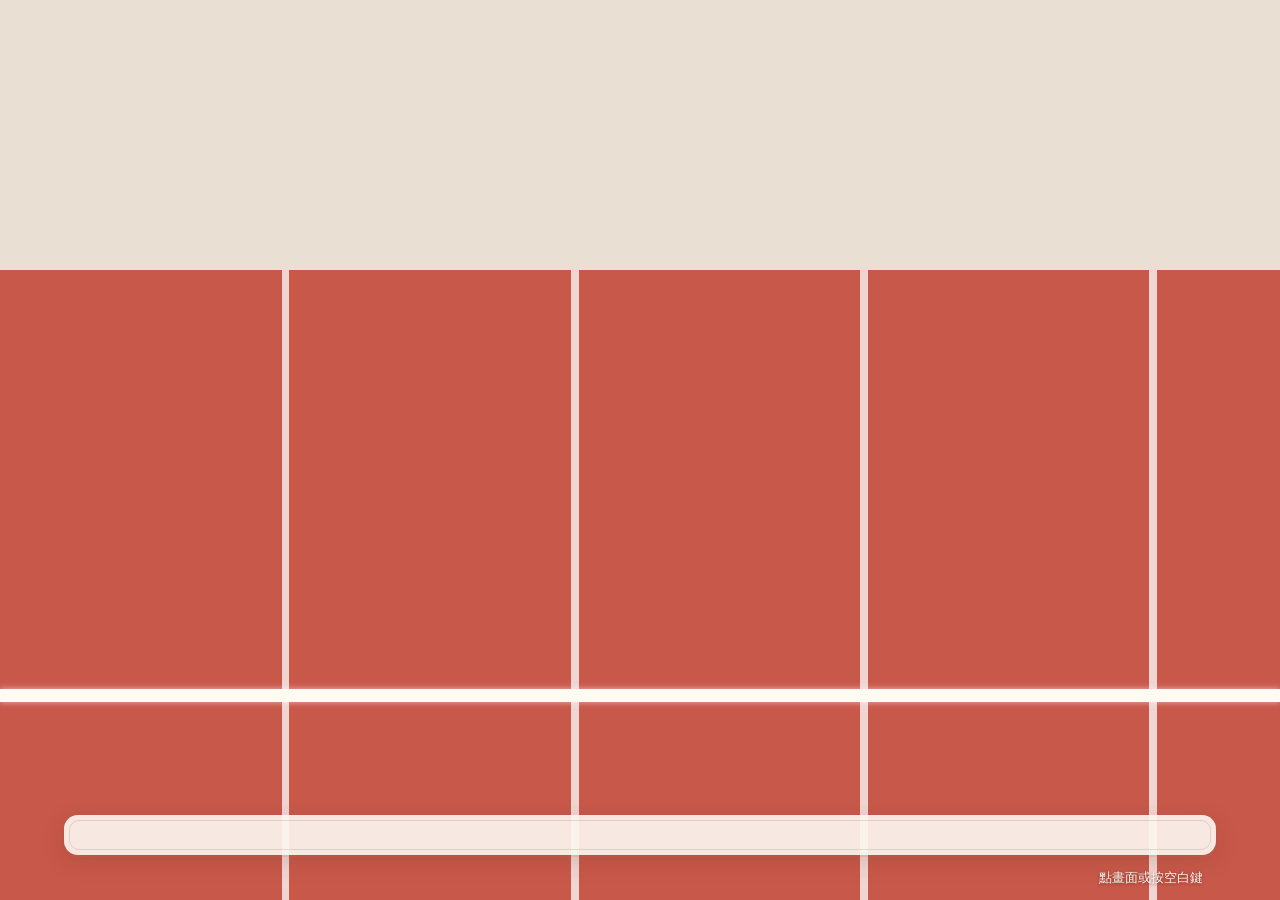
<file: src/plugin/start-gun.html>
<!doctype html>
<html lang="zh-Hant"><head><meta charset="utf-8"><meta name="viewport" content="width=device-width,initial-scale=1">
<style>
:root{color-scheme:light;--paper:#fbf6ee;--ink:#3a2f2a}
html,body{margin:0;height:100%;overflow:hidden;font-family:"Noto Serif TC","Noto Sans TC",serif;background:#f3ece2;color:#2b2522}
#scene{position:absolute;inset:0;background:linear-gradient(#e9dfd2 0 30%,#c8584a 30% 100%);background-size:cover;background-position:center}
#scene.has-bg{background-color:#f3ece2}
#lanes{position:absolute;left:0;right:0;top:30%;bottom:0;background:repeating-linear-gradient(90deg,transparent 0 22%,rgba(255,255,255,.75) 22% 22.6%)}
#line{position:absolute;left:0;right:0;bottom:22%;height:1.4vh;background:#fffaf2;box-shadow:0 0 6px rgba(255,255,255,.6)}
#scene.has-bg #lanes,#scene.has-bg #line{display:none}
#heart{position:absolute;top:4vh;right:4vw;font-size:6vh;color:#b23a3a;transition:scale .08s}
#flash{position:absolute;inset:0;pointer-events:none;opacity:0;transition:opacity .25s}
#tap{position:absolute;inset:0}
#panel{position:absolute;left:5vw;right:5vw;bottom:5vh;padding:2.2vh 3.2vw;background:rgba(251,246,238,.92);border-radius:14px;  box-shadow:0 2px 0 rgba(160,120,90,.12),0 6px 22px rgba(90,50,30,.18);font-size:clamp(17px,2.6vh,26px);line-height:1.7;pointer-events:none}#panel::before{content:"";position:absolute;inset:5px;border:1px solid rgba(178,58,58,.18);border-radius:10px;pointer-events:none}
#hint{position:absolute;right:6vw;bottom:1.4vh;font-size:13px;color:#fbf6ee;text-shadow:0 1px 3px rgba(80,30,20,.6);pointer-events:none}
#choices{position:absolute;left:50%;top:40%;translate:-50% -50%;display:flex;flex-direction:column;gap:12px;min-width:min(80vw,420px)}
#choices button{min-height:54px;padding:0 22px;font:600 18px "Noto Sans TC",sans-serif;border-radius:14px;border:1px solid rgba(178,58,58,.28);background:rgba(251,246,238,.94);color:var(--ink);cursor:pointer;box-shadow:0 8px 22px rgba(80,30,20,.18);transition:scale .2s,background .2s}
#choices button:hover{background:#fff}
#choices button:active{scale:.96}
@media (prefers-reduced-motion:reduce){#heart{transition:none}}
</style></head>
<body>
<div id="scene"><div id="lanes"></div><div id="line"></div></div>
<div id="heart" aria-hidden="true" hidden>&#9829;</div>
<div id="flash"></div>
<div id="tap"></div>
<div id="panel"><span id="msg"></span></div>
<div id="hint">點畫面或按空白鍵</div>
<div id="choices"></div>
<script src="common.js"></script>
<script>
var S = {}, st = '', q = [], qi = 0, thoughtDone = false, fouls = 0, bpm = 0, gunT = 0, beatT = 0;
var msg = document.getElementById('msg'), choices = document.getElementById('choices'), heart = document.getElementById('heart'), flash = document.getElementById('flash');
function show(t) { msg.textContent = t; }
function setBpm(v) { bpm = v; L.set('bpm', v); }
function beat() {
  clearTimeout(beatT); if (!bpm) return;
  heart.style.scale = '1.25'; setTimeout(function () { heart.style.scale = '1'; }, 90);
  if (st === 'set') setBpm(Math.min(bpm + 6, 190));
  beatT = setTimeout(beat, 60000 / bpm);
}
function flashColor(c) { flash.style.background = c; flash.style.opacity = '.7'; setTimeout(function () { flash.style.opacity = '0'; }, 220); }
function lines(arr, next) { st = 'lines'; q = arr; qi = 0; show(q[0]); lines.next = next; }
function go(s) {
  st = s; choices.innerHTML = '';
  if (s === 'marks') show(S.marks);
  if (s === 'think') {
    show(S.ask);
    S.thoughts.forEach(function (t, i) {
      if (S.gone.indexOf(i) >= 0) return;
      var b = document.createElement('button'); b.textContent = t;
      b.onclick = function () { pick(i); }; choices.appendChild(b);
    });
  }
  if (s === 'set') {
    show(S.ready); setBpm(Math.max(bpm, 110)); beat();
    var wait = S.gunMin + Math.random() * (S.gunMax - S.gunMin);
    gunT = setTimeout(function () { if (st === 'set') go('gun'); }, wait);
  }
  if (s === 'foul') {
    clearTimeout(gunT); fouls += 1; L.set('fouls', fouls); flashColor('#d23b3b'); show(S.foul);
    setTimeout(function () { go('marks'); }, 1200);
  }
  if (s === 'gun') {
    clearTimeout(gunT); setBpm(150); flashColor('#ffffff'); show(S.bang);
    setTimeout(function () { lines(S.after, function () { st = 'done'; clearTimeout(beatT); bpm = 0; L.set('bpm', 150); L.done(); }); }, 900);
  }
}
function pick(i) {
  if (i < S.thoughts.length - 1) { S.gone.push(i); go('think'); show(S.fade); return; }
  thoughtDone = true; L.set('thought', i + 1); go('set');
}
L.press(function () {
  if (st === 'lines') { qi += 1; if (qi < q.length) show(q[qi]); else lines.next(); }
  else if (st === 'marks') { if (thoughtDone) go('set'); else go('think'); }
  else if (st === 'set') go('foul');
});
L.onInit(function (values, vars, assets) {
  S = L.script(); S.gone = [];
  S.gunMin = S.gunMin || 1500; S.gunMax = S.gunMax || 3000;
  fouls = Number(L.get('fouls', 0)) || 0; bpm = Number(L.get('bpm', 0)) || 96; beat();
  if (values.bg) { var sc = document.getElementById('scene'); sc.style.backgroundImage = 'url("' + values.bg + '")'; sc.classList.add('has-bg'); }
  lines(S.intro, function () { go('marks'); });
});
</script>
</body></html>
</file>
